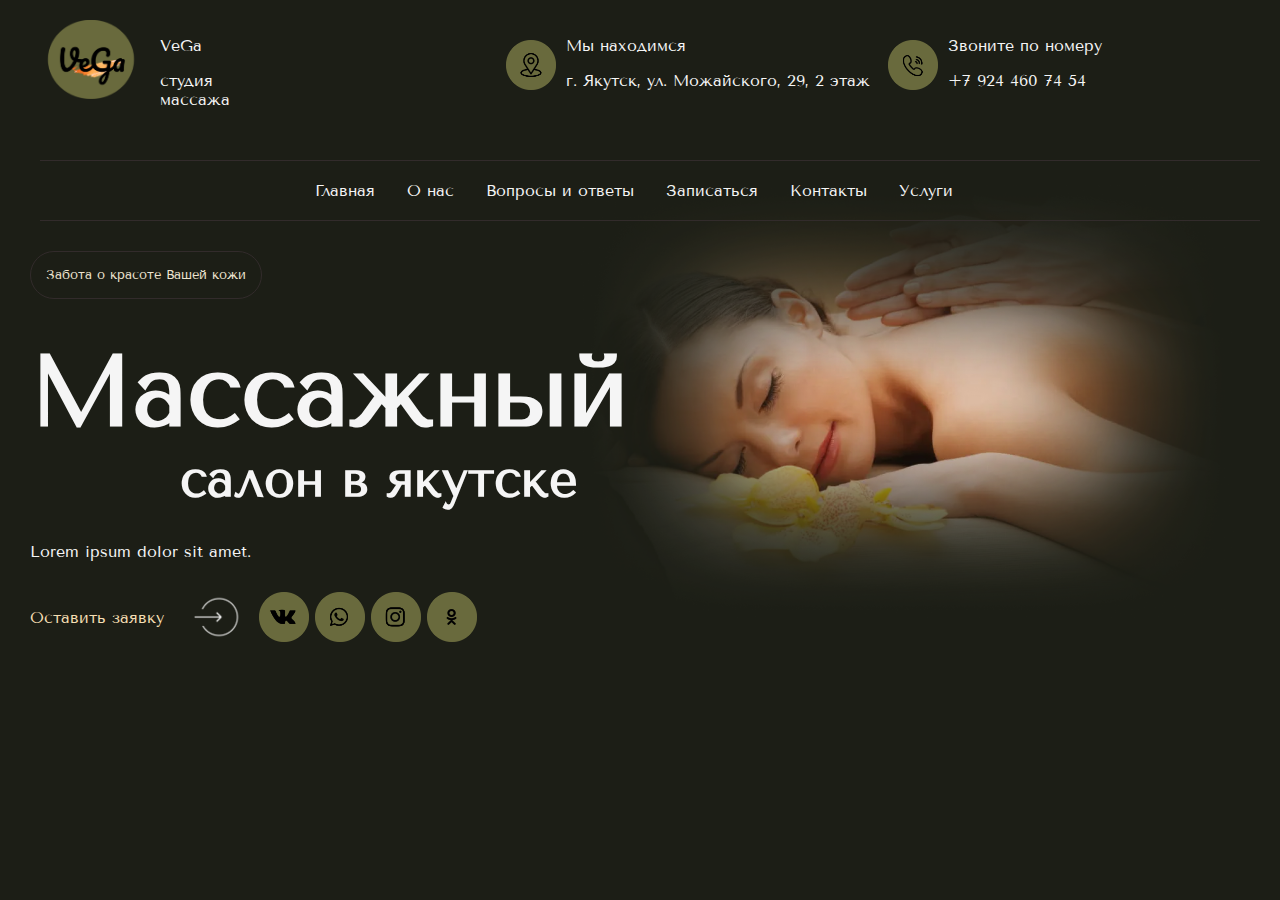
<file: index.html>
<!DOCTYPE html>
<html lang="en">
<head>
    <meta charset="UTF-8">
    <meta name="viewport" content="width=device-width, initial-scale=1.0">
    <title>VeGa</title>
    <link rel="stylesheet" href="style-vega.css">
    
</head>
<body>
    <header>
        <div class="header__logo">
            <div>
               <img width="100px" src="logo4.png" alt=""> 
            </div>
            <div class="header__logo__text">
                <p>VeGa</p>
                <p>студия массажа</p>
            </div>
            
        </div>
        <div class="header__contacts_1">
            <div class="header__contacts_1__img">
                <img width="50em" src="icons/Desktop - 5.png" alt="">
            </div>
            <div>
                <p>Звоните по номеру</p>
                <p>+7 924 460 74 54</p>
            </div>
        </div>
        <div class="header__contacts_1">
            <div class="header__contacts_1__img">
                <img width="50em" src="icons/Desktop - 6.png" alt="">
            </div>
            <div>
                <p>Мы находимся</p>
                <p>г. Якутск, ул. Можайского, 29, 2 этаж</p>
            </div>
        </div>
    </header>
    <main>
        <div class="nav">
            <ul>
                <li>
                    <a href="">Главная</a>
                </li>
                <li>
                    <a href="">О нас</a>
                </li>
                <li>
                    <a href="">Вопросы и ответы</a>
                </li>
                <li>
                    <a href="">Записаться</a>
                </li>
                <li>
                    <a href="">Контакты</a>
                </li>
                <li>
                    <a href="">Услуги</a>
                </li>
            </ul>
        </div>

        <div class="lead_magnet">
            <button class="lm__btn">Забота о красоте Вашей кожи</button>
            <h1 class="lm__h1"> <span class="lm__h1__span_1">Массажный</span> <br/> <span class="lm__h1__span_2">салон в якутске</span></h1>
            <p class="lm__p">Lorem ipsum dolor sit amet.</p>

            <div style="display: flex;">
                <div class="lm__book">
                    <a href="" class="lm__book_btn">
                        Оставить заявку
                        <img class="arrow" width="50em" src="icons/arrow.png" alt="">
                    </a>
                </div>
                
                <div class="lm__social_media">
                    <a href="https://www.google.com/search?q=вк">
                        <!-- vk -->
                        <img width="50em" src="icons/Desktop - 3.png" alt="">
                    </a>
                    <a href="https://www.google.com/search?q=ватс">
                        <!-- whatsapp -->
                        <img width="50em" src="icons/Desktop - 1.png" alt="">
                    </a>
                    <a href="https://www.google.com/search?q=инст">
                        <!-- instagram -->
                        <img width="50em" src="icons/Desktop - 2.png" alt="">
                    </a>
                    <a href="https://www.google.com/search?q=однок">
                        <!-- ok -->
                        <img width="50em" src="icons/Desktop - 4.png" alt="">
                    </a>
                </div>
                
            </div>
        </div>

    </main>
    <footer>

    </footer>
    
</body>
</html>
</file>
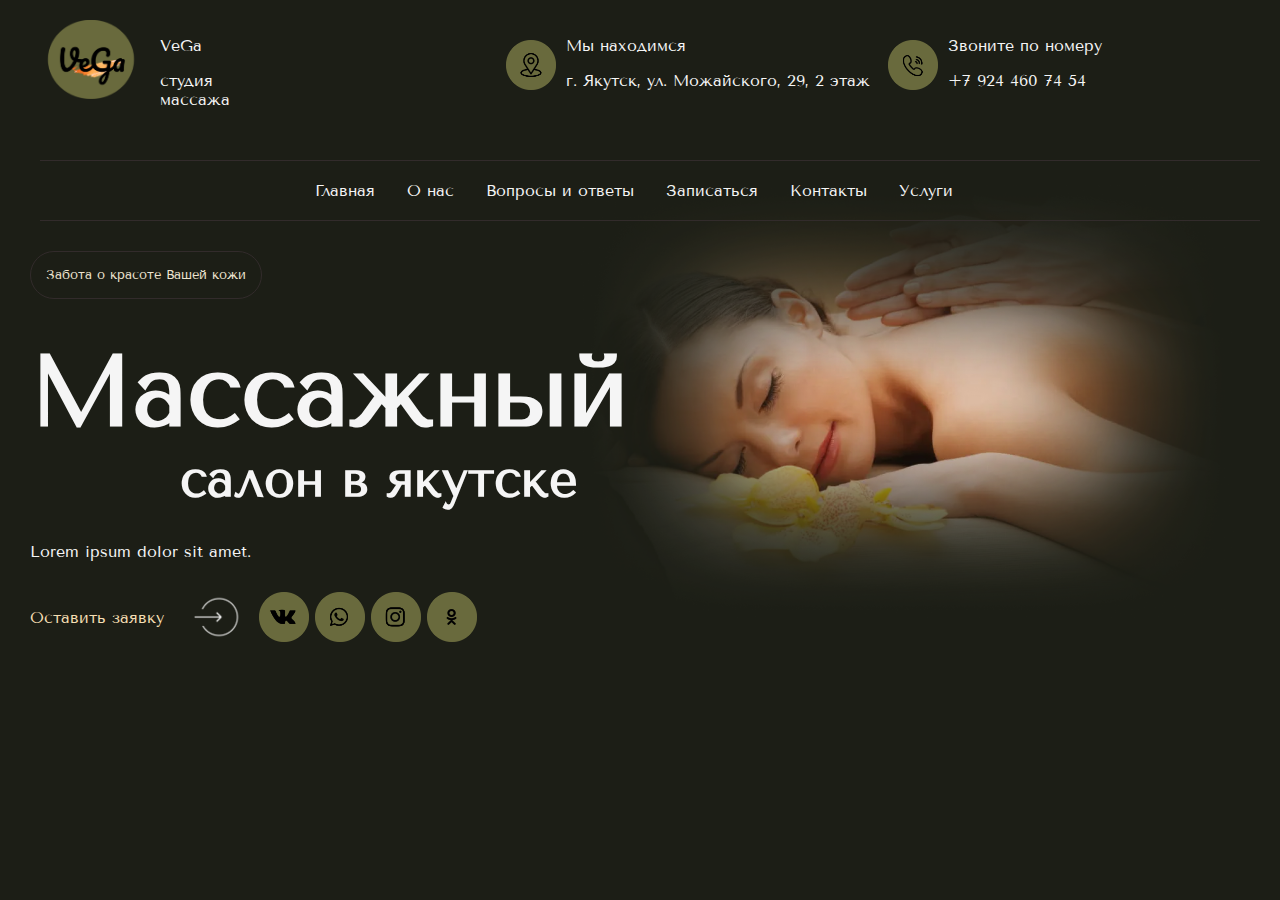
<file: vega.html>
<!DOCTYPE html>
<html lang="en">
<head>
    <meta charset="UTF-8">
    <meta name="viewport" content="width=device-width, initial-scale=1.0">
    <title>VeGa</title>
    <link rel="stylesheet" href="style-vega.css">
    
</head>
<body>
    <header>
        <div class="header__logo">
            <div>
               <img width="100px" src="logo4.png" alt=""> 
            </div>
            <div class="header__logo__text">
                <p>VeGa</p>
                <p>студия массажа</p>
            </div>
            
        </div>
        <div class="header__contacts_1">
            <div class="header__contacts_1__img">
                <img width="50em" src="icons/Desktop - 5.png" alt="">
            </div>
            <div>
                <p>Звоните по номеру</p>
                <p>+7 924 460 74 54</p>
            </div>
        </div>
        <div class="header__contacts_1">
            <div class="header__contacts_1__img">
                <img width="50em" src="icons/Desktop - 6.png" alt="">
            </div>
            <div>
                <p>Мы находимся</p>
                <p>г. Якутск, ул. Можайского, 29, 2 этаж</p>
            </div>
        </div>
    </header>
    <main>
        <div class="nav">
            <ul>
                <li>
                    <a href="">Главная</a>
                </li>
                <li>
                    <a href="">О нас</a>
                </li>
                <li>
                    <a href="">Вопросы и ответы</a>
                </li>
                <li>
                    <a href="">Записаться</a>
                </li>
                <li>
                    <a href="">Контакты</a>
                </li>
                <li>
                    <a href="">Услуги</a>
                </li>
            </ul>
        </div>

        <div class="lead_magnet">
            <button class="lm__btn">Забота о красоте Вашей кожи</button>
            <h1 class="lm__h1"> <span class="lm__h1__span_1">Массажный</span> <br/> <span class="lm__h1__span_2">салон в якутске</span></h1>
            <p class="lm__p">Lorem ipsum dolor sit amet.</p>

            <div style="display: flex;">
                <div class="lm__book">
                    <a href="" class="lm__book_btn">
                        Оставить заявку
                        <img class="arrow" width="50em" src="icons/arrow.png" alt="">
                    </a>
                </div>
                
                <div class="lm__social_media">
                    <a href="https://www.google.com/search?q=вк">
                        <!-- vk -->
                        <img width="50em" src="icons/Desktop - 3.png" alt="">
                    </a>
                    <a href="https://www.google.com/search?q=ватс">
                        <!-- whatsapp -->
                        <img width="50em" src="icons/Desktop - 1.png" alt="">
                    </a>
                    <a href="https://www.google.com/search?q=инст">
                        <!-- instagram -->
                        <img width="50em" src="icons/Desktop - 2.png" alt="">
                    </a>
                    <a href="https://www.google.com/search?q=однок">
                        <!-- ok -->
                        <img width="50em" src="icons/Desktop - 4.png" alt="">
                    </a>
                </div>
                
            </div>
        </div>

    </main>
    <footer>

    </footer>
    
</body>
</html>
</file>
<file: style-vega.css>
@import url('https://fonts.googleapis.com/css2?family=Tenor+Sans&display=swap');

* {
    font-family: 'Courier New', Courier, monospace;
    font-family: 'Tenor Sans', sans-serif;
}


body{
    margin: 0;
    padding: 0;
    background-color: rgb(28, 30, 22);
    color: whitesmoke;
    background-image: url(bg.png);
    background-repeat: no-repeat;
    background-size: contain;
    background-position:right 100px;
    
}

header{
    height: 100px;
    padding: 20px;
    
}
.header__logo{
    float: left;
    width: 20%;
    display: flex;
    margin-left: 20px;
}
.header__logo div{
    margin-right: 20px;
}
.header__contacts_1{
    float: right;
    width: 30%;
    display: flex;
    margin-left: 10px;
}
.header__contacts_1__img{
    justify-content: center;
    align-items: center;
    padding-top: 20px;
    margin-right: 10px;
}
main{
    padding: 20px;
}
.nav{
    padding-block: 20px;
    margin-left: 20px;
    border-block: 1px solid rgb(50, 43, 43);
}
.nav ul{
    display: flex;
    margin: 0;
    padding: 0;
    justify-content: center;
    align-items: center;
}
.nav li{
    list-style: none;
    margin-right: 2em;
}
.nav a{
    text-decoration: none;
    color: whitesmoke;
}
.lead_magnet{
    margin-top: 20px;
    /* background-color: crimson; */
    width: 60%;
    padding: 10px;
}
.lm__btn{
    border-radius: 30px;
    padding: 15px;
    border: 1px solid rgb(50, 43, 43);
    color: rgb(238, 228, 208);
    background-color: transparent;
}
.lm__h1{
    font-size: 50px;
}
.lm__h1__span_1{
    font-size: 2em;
}
.lm__h1__span_2{
    margin-left: 3em;
}
.lm__book_btn{
    padding-block: 15px;
    border: none;
    color: wheat;
    background-color: transparent;
    display: block;
    text-decoration: none;
    display: flex;
    align-items: center;
}
.arrow{
    margin-left: 30px;
}
.lm__social_media{
    
    padding: 15px;
}
.lm__social_media a{
    text-decoration: none;
}
</file>
